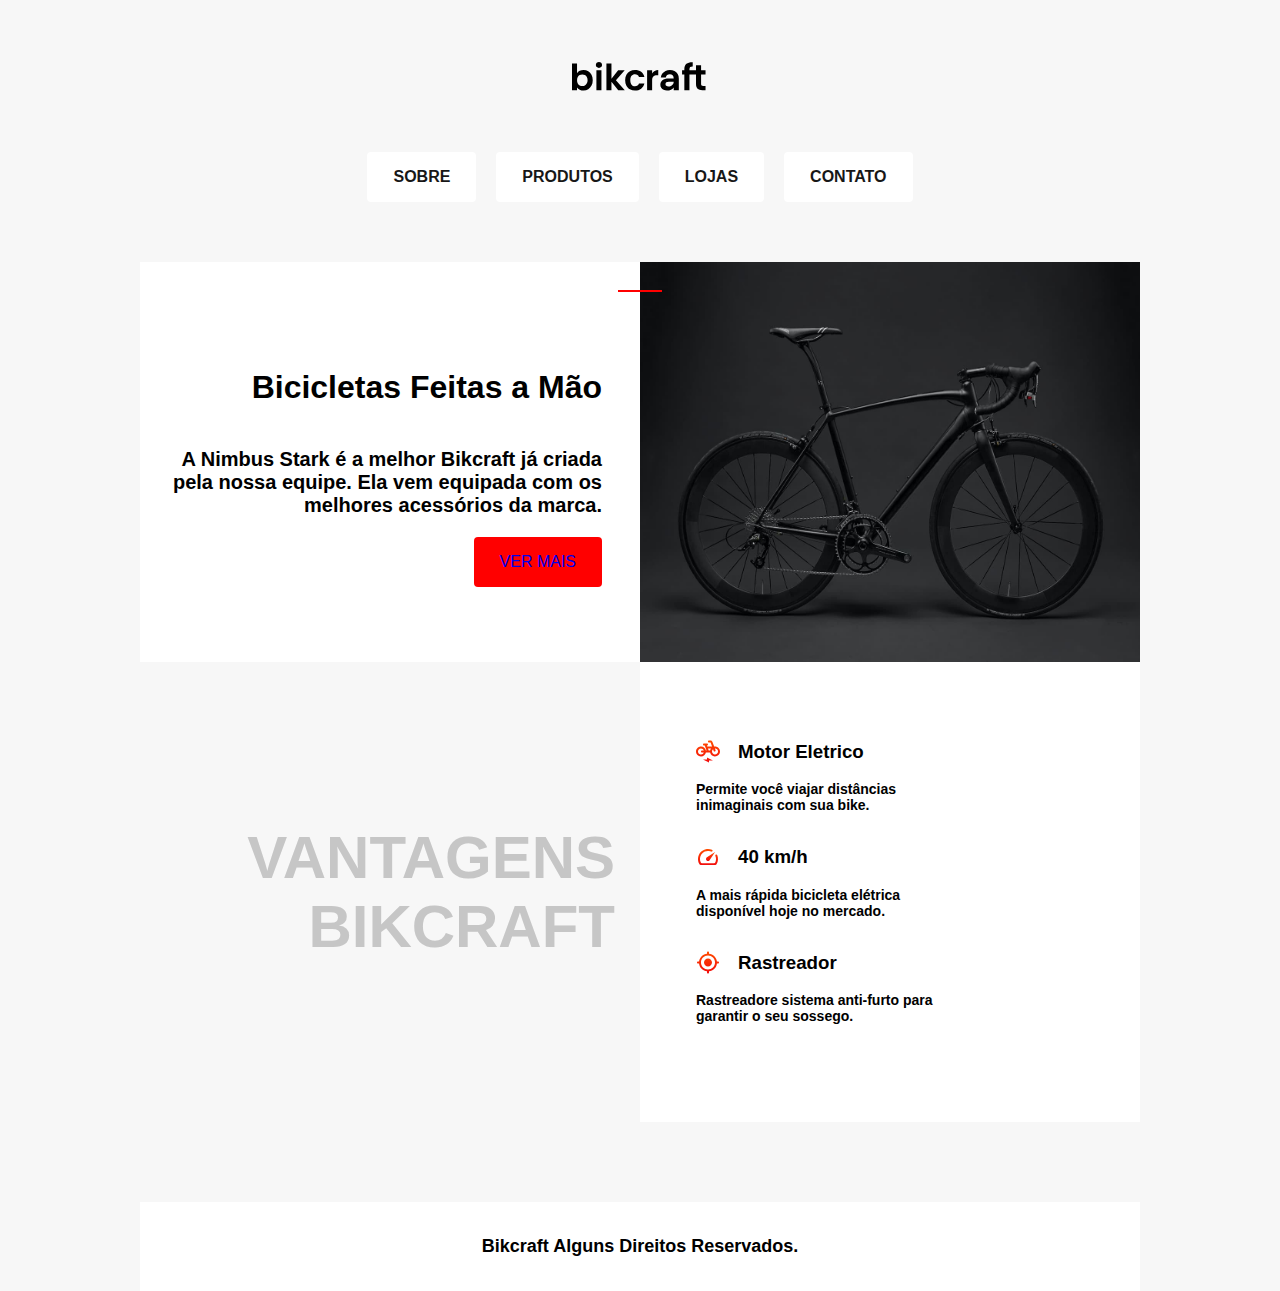
<file: index.html>
<!DOCTYPE html>
<html lang="en">
<head>
    <meta charset="UTF-8">
    <title>Title</title>
    <link rel="stylesheet" href="style.css">
</head>
<body>
<div class="logo"><img src="assets/images/bikcraft.svg" alt="bikcraft-logo"></div>

<div class="menu">
    <a href="#" class="menu-item">SOBRE</a>
    <a href="#" class="menu-item">PRODUTOS</a>
    <a href="#" class="menu-item">LOJAS</a>
    <a href="#" class="menu-item">CONTATO</a>
</div>

<div class="main-content">
    <div class="main-content-item-1">
        <div class="line"></div>
        <h1 class="title-description">Bicicletas Feitas a Mão</h1>
        <p class="item-description"> A Nimbus Stark é a melhor Bikcraft já criada pela nossa equipe.
            Ela vem equipada com os melhores acessórios da marca.
        </p>
        <a class="ver-mais" href="#">VER MAIS</a>
    </div>
    <div class="main-content-item">
        <div class="line"></div>
        <img src="assets/images/bicicleta.jpg" alt="image">
    </div>
    <div class="main-content-item-3">
        <h3>VANTAGENS</h3>
        <h3>BIKCRAFT</h3>
    </div>
    <div class="main-content-item-4">
        <div class="main-content-item-4-inner-item">
            <div class="inner-item-title">
                <img src="assets/icons/eletrica.svg" alt="eletrica">
                <h3>Motor Eletrico</h3>
            </div>
            <p class="inner-item-description">Permite você viajar distâncias<br> inimaginais com sua bike.</p>
        </div>
        <div class="main-content-item-4-inner-item">
            <div class="inner-item-title">
                <img src="assets/icons/velocidade.svg" alt="eletrica">
                <h3>40 km/h</h3>
            </div>
            <p class="inner-item-description">A mais rápida bicicleta elétrica<br> disponível hoje no mercado.</p>
        </div>
        <div class="main-content-item-4-inner-item">
            <div class="inner-item-title">
                <img src="assets/icons/rastreador.svg" alt="eletrica">
                <h3>Rastreador</h3>
            </div>
            <p class="inner-item-description">Rastreadore sistema anti-furto para <br> garantir o seu sossego.</p>
        </div>

    </div>
</div>
<div class="footer">
<p>Bikcraft Alguns Direitos Reservados.</p>
</div>
</body>
</html>
</file>
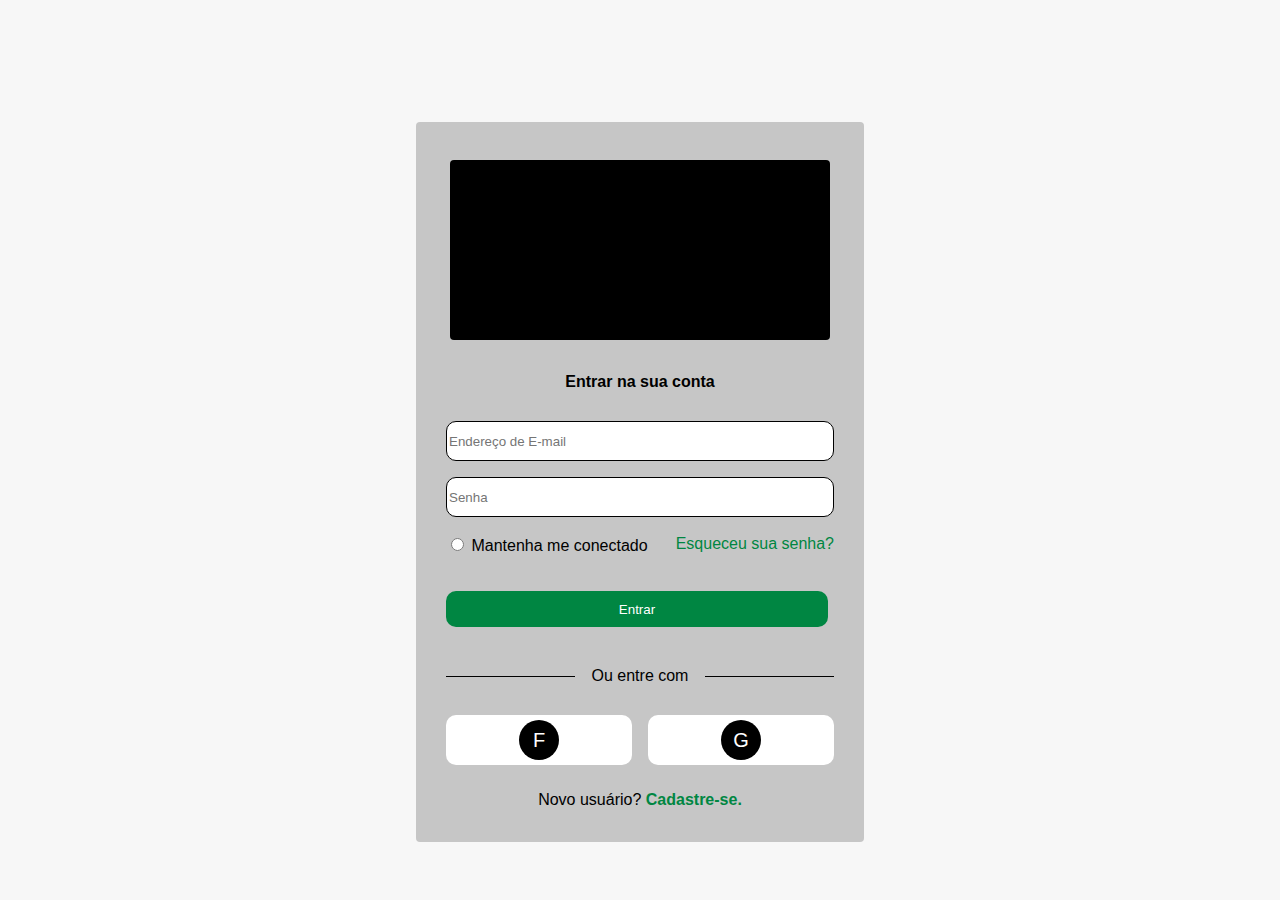
<file: pages/login/login.html>
<!DOCTYPE html>
<html lang="en">
<head>
    <meta charset="UTF-8">
    <title>Title</title>
    <link rel="stylesheet" href="login.css">
</head>
<body>

<main>
    <div class="form-background">
        <div class="form-header">
            <div class="form-logo"></div>
            <div class="form-title">Entrar na sua conta</div>
        </div>
        <form>
            <div class="input-container">
                <label>
                    <input class="input-mail" type="text" placeholder="Endereço de E-mail">
                </label>
                <label>
                    <input class="input-password" type="text" placeholder="Senha">
                </label>
            </div>
            <div class="options-login">
                <div class="radio-container">
                    <input type="radio">
                    <label>Mantenha me conectado</label>
                </div>
                    <a class="forgot-pass" href="#"><span>Esqueceu sua senha?</span></a>
            </div>
            <button class="submit-button">Entrar</button>
            <div class="line-divide">
                <div class="line"></div>
                <span>Ou entre com</span>
                <div class="line"></div>
            </div>
            <div class="social-media-login-button-container">
                <div class="social-media-login-button"><div class="social-media-login-button-logo">F</div></div>
                <div class="social-media-login-button"><div class="social-media-login-button-logo">G</div></div>
            </div>
            <div class="form-footer">
                <p>Novo usuário?<span>   Cadastre-se.</span></p>
            </div>
        </form>
    </div>
</main>

</body>
</html>
</file>
<file: style.css>
body {
    background: #f7f7f7;
    max-width: 1000px;
    font-family: Arial, serif;
    margin: auto;
}

.logo {
    display: flex;
    justify-content: center;
    margin-top: 60px;
}

.menu {
    display: flex;
    justify-content: center;
    gap: 20px;
    margin-top: 60px;
}

.menu-item {
    color: #171717;
    background: #fff;
    font-weight: bold;
    padding: 16px 26px;
    border-radius: 4px;
    cursor: pointer;
    text-decoration: none;
}

.main-content {
    display: grid;
    grid-template-columns: 1fr 1fr;
    margin-top: 60px;
}

.main-content-item {
    height: 400px;
    width: 100%;
    margin: 0;
}

.main-content-item-1 {
    display: flex;
    flex-direction: column;
    align-items: flex-end;
    height: 400px;
    width: 100%;
    background: #fff;
    margin: 0;
}

.main-content-item-1 a {
    margin-right: 38px;
}

.main-content-item-1 a:visited{
    color: #fff;
    text-decoration: none;
}

.main-content-item img {
    width: 100%;
    overflow: hidden;
    height: 400px;
}

.ver-mais {
    background: #ff0000;
    padding: 16px 26px;
    border-radius: 4px;
    text-decoration: none;
}

.title-description {
    font-weight: bold;
    padding-right: 38px;
    padding-left: 38px;
    padding-top: 86px;
}

.item-description {
    text-align: right;
    padding-right: 38px;
    font-size: 20px;
    font-weight: 600;
}

.main-content-item-3{
    display: flex;
    flex-direction: column;
    align-items: flex-end;
    justify-content: center;
    gap: 0;
    padding-right: 25px;
}

.main-content-item-3 h3{
    font-size: 60px;
    font-weight: 600;
    margin: 0;
    color: #c6c6c6;

}

.main-content-item-4 {
    display: flex;
    flex-direction: column;
    height: 400px;
    width: 100%;
    background: #fff;
    margin: 0;
    gap: 0;
    padding-top: 60px;
}

.main-content-item-4-inner-item {
    padding-left: 56px;
}

.main-content-item-4-inner-item p{
    margin-top: 0;
}

.inner-item-title {
    display: flex;
    gap: 18px;
}

.inner-item-description{
    font-size: 14px;
    font-weight: 600;
}

.footer{
    display: flex;
    justify-content: center;
    align-items: center;
    background: #fff;
    margin-top: 80px;
    padding: 16px;
}

.footer p{
    font-size: 18px;
    font-weight: 600;
}

.line{
    height: 2px;
    width: 22px;
    background: #ff0000;
    margin-top: 28px;
    position: absolute;
}
</file>
<file: pages/login/login.css>
body {
    background: #f7f7f7;
    font-family: Arial, serif;
    display: flex;
    justify-content: center;
    align-items: center;
}

.form-background {
    padding-top: 38px;
    display: flex;
    flex-direction: column;
    align-items: center;
    background: #c6c6c6;
    width: 448px;
    height: 682px;
    border-radius: 4px;
    margin-top: 114px;
}

.form-logo {
    width: 380px;
    height: 180px;
    background: #000;
    border-radius: 4px;
}

.form-title {
    display: flex;
    justify-content: center;
    font-weight: bold;
    margin-top: 33px;
    margin-bottom: 30px;
}

.input-container {
    display: flex;
    flex-direction: column;
    width: 100%;
}

.input-mail {
    border-radius: 10px;
    width: 382px;
    margin-bottom: 16px;
    height: 36px;
    border: 1px solid #000;
}

.input-password {
    border-radius: 10px;
    width: 382px;
    height: 36px;
    border: 1px solid #000;
}

.options-login {
    display: flex;
    justify-content: space-between;
    margin-top: 18px;
    margin-bottom: 36px;
}

.forgot-pass {
    color: #008642;
    text-decoration: none;
}

.submit-button {
    height: 36px;
    width: 382px;
    background: #008642;;
    color: #fff;
    border-radius: 10px;
    border: none;
    margin-bottom: 40px;
}

.line-divide {
    display: flex;
    justify-content: center;
    align-items: center;
    flex-wrap: nowrap;
    margin-bottom: 30px;
}

.line-divide span {
    text-align: center;
    width: 100%;
}

.line {
    height: 1px;
    width: 100%;
    background: #000;
}

.social-media-login-button-container{
    display: flex;
    justify-content: center;
    gap: 16px;
}

.social-media-login-button{
    display: flex;
    justify-content: center;
    align-items: center;
    height: 50px;
    width: 100%;
    border-radius: 10px;
    border: none;
    background: #fff;
}

.social-media-login-button-logo{
    display: flex;
    justify-content: center;
    align-items: center;
    height: 40px;
    width: 40px;
    border-radius: 180px;
    background: #000;
    color: #fff;
    font-size: 20px;
}

.form-footer{
    display: flex;
    justify-content: center;
    align-items: center;
    margin-top: 10px;
}

.form-footer span{
    color: #008642;
    font-weight: bold;
}
</file>
